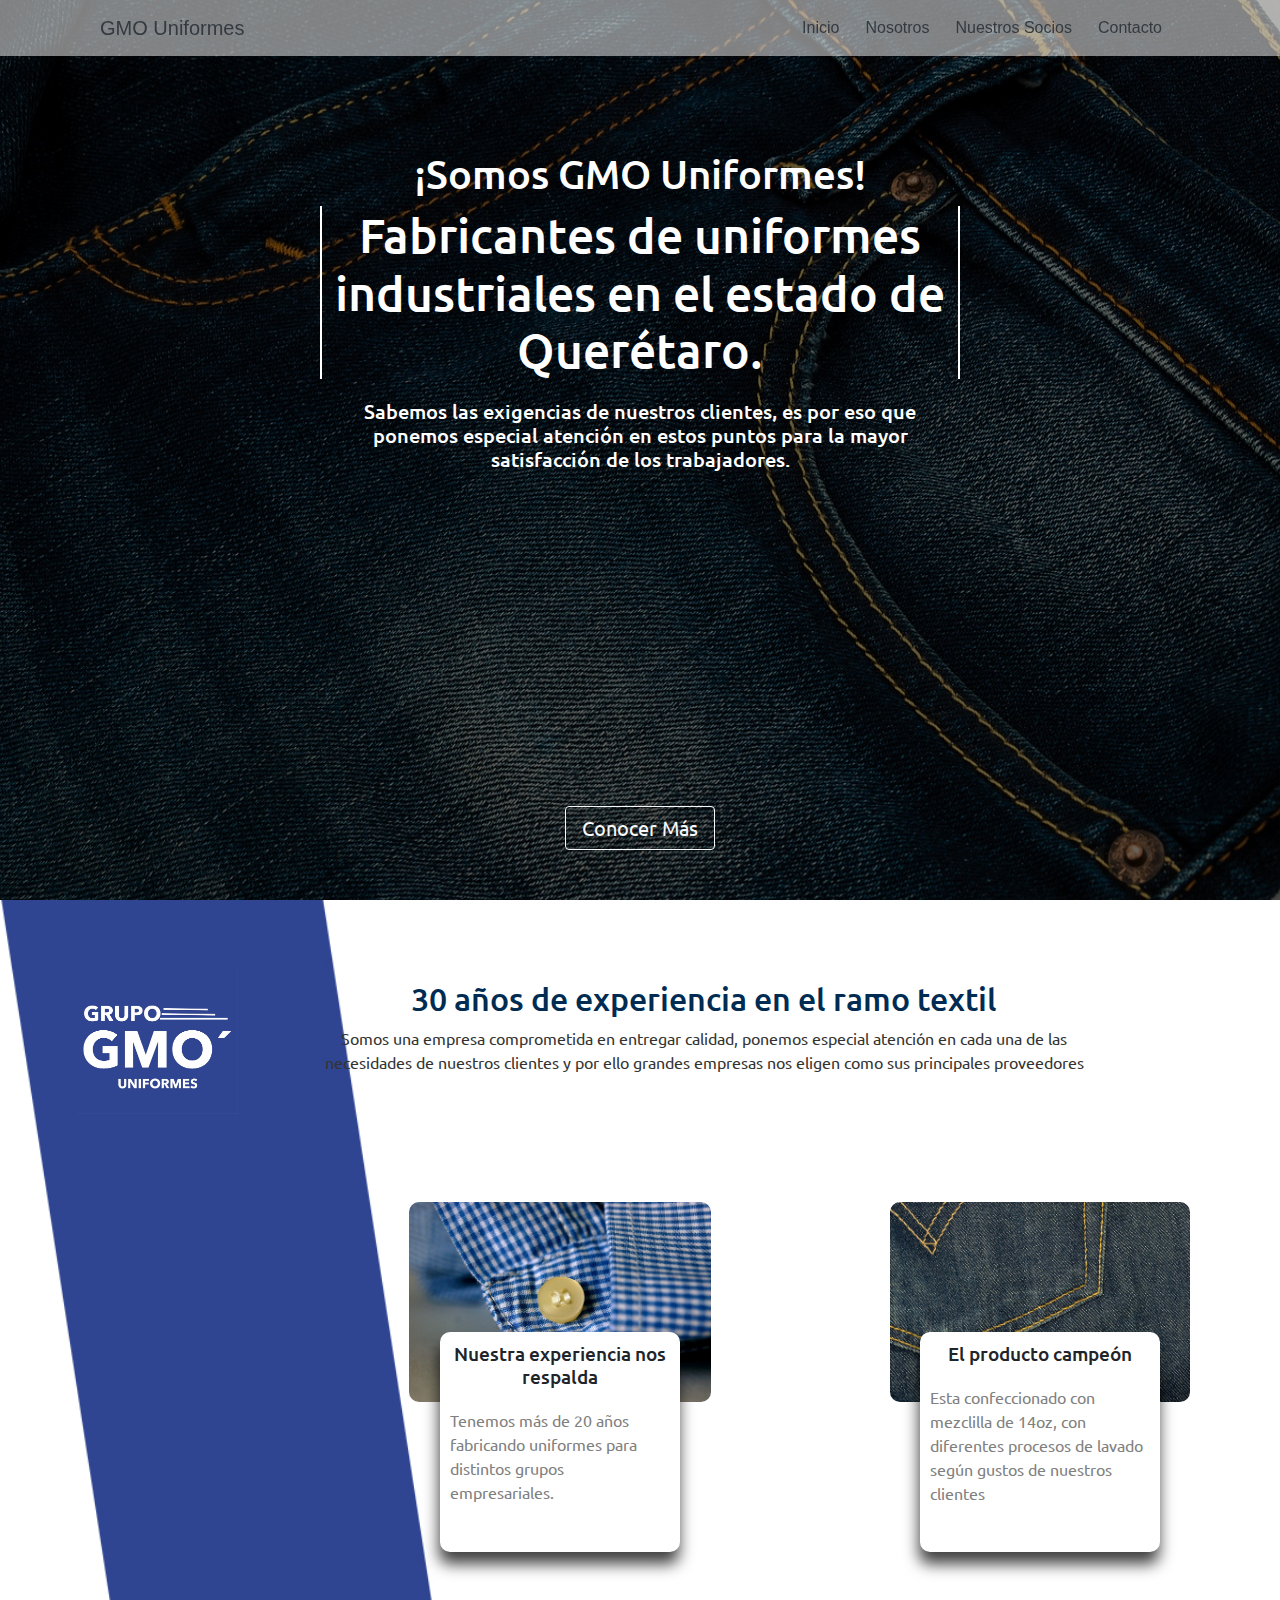
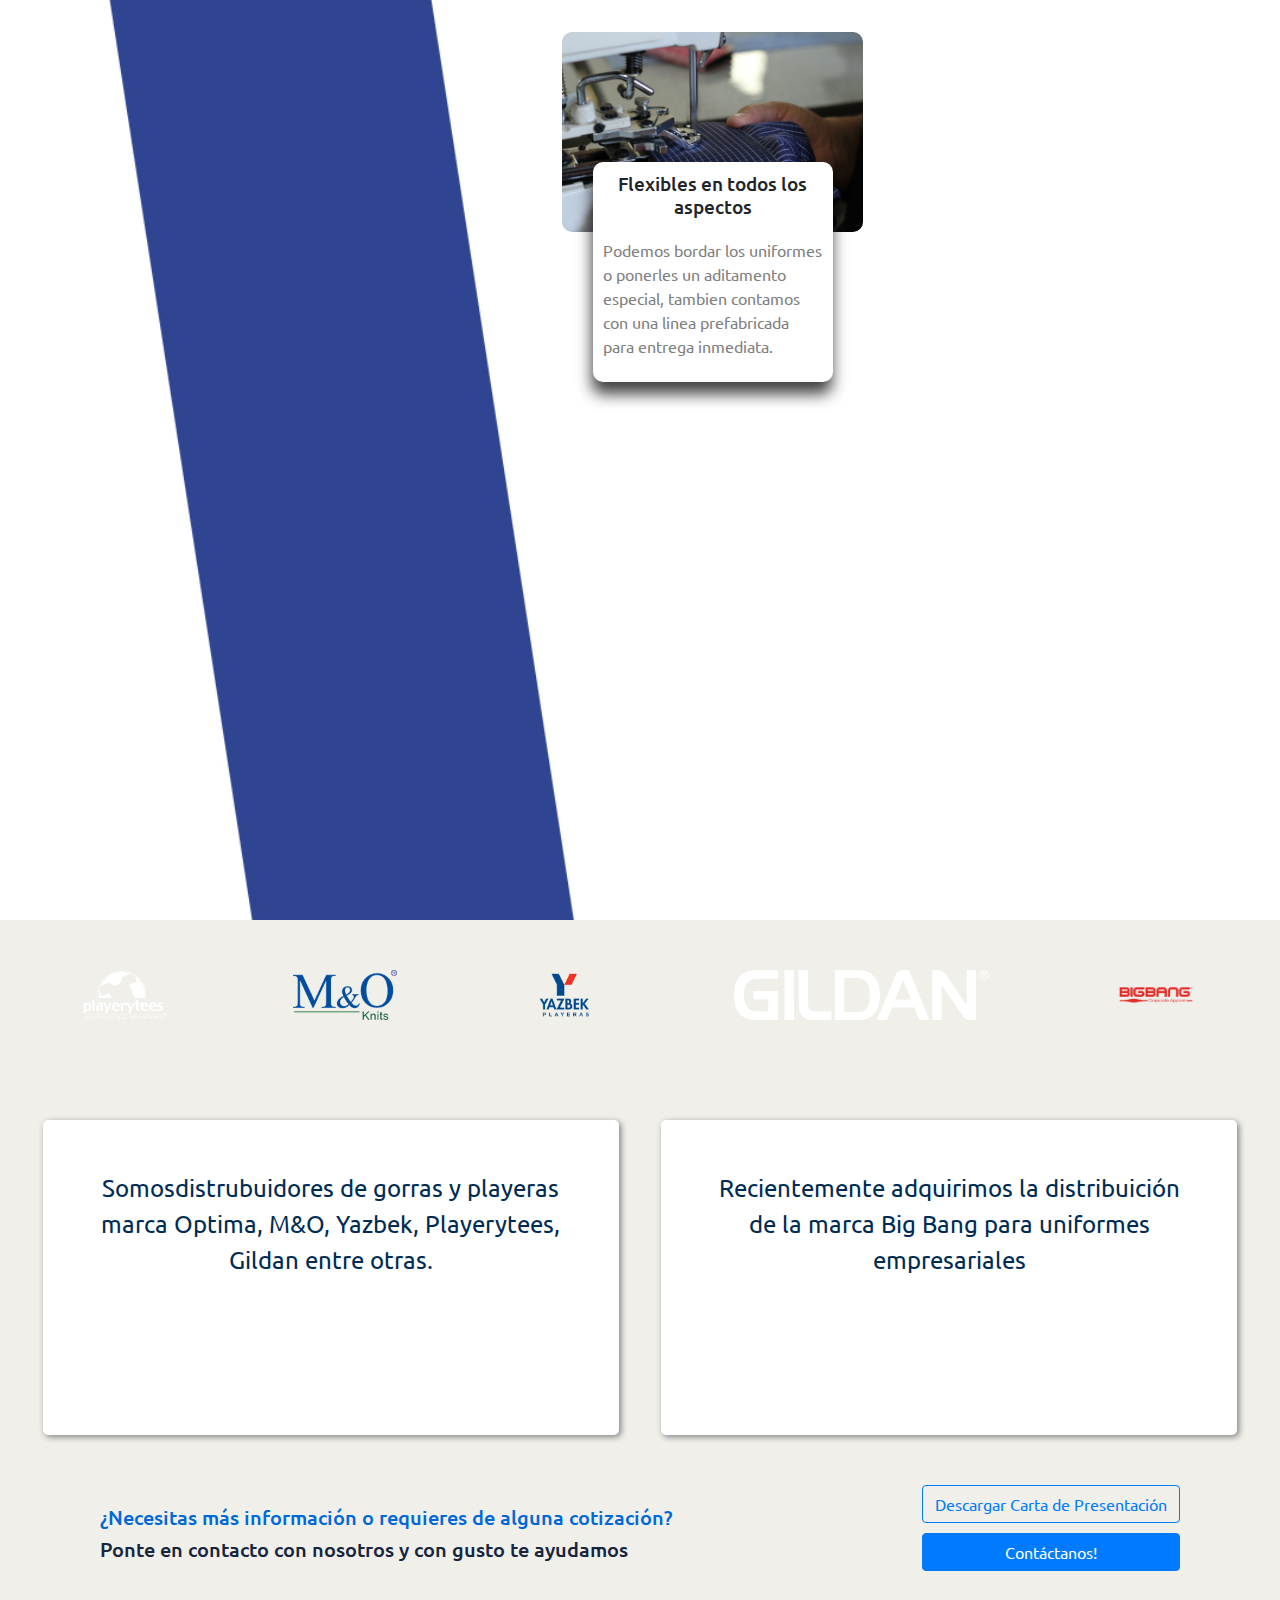
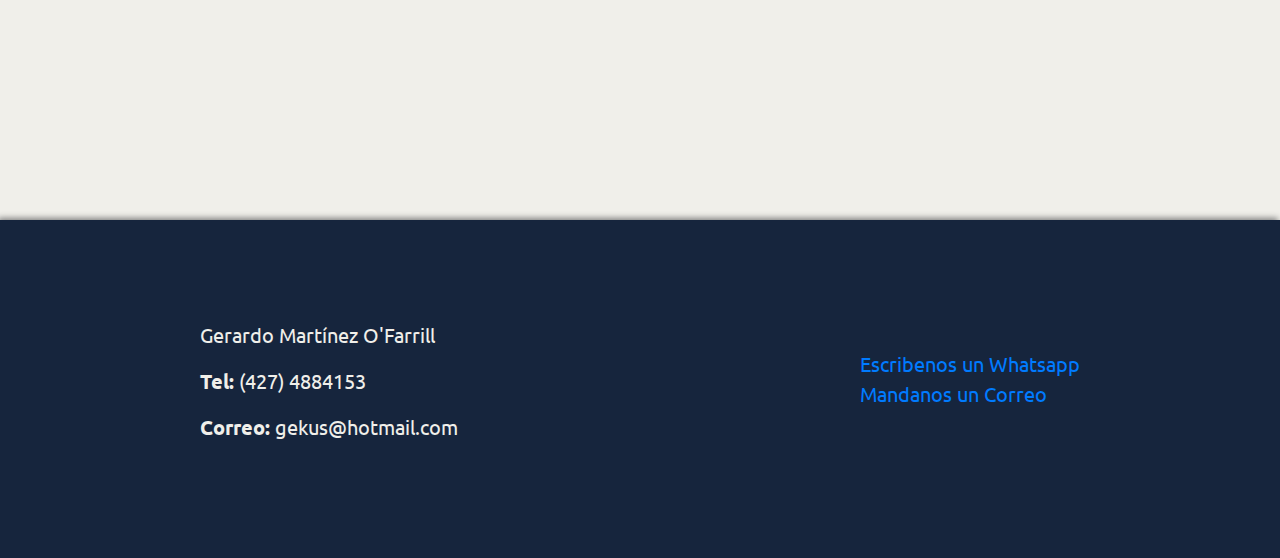
<file: index.html>
<!DOCTYPE html>
<html lang="es">

<head>
  <!-- Global site tag (gtag.js) - Google Analytics -->
<script async src="https://www.googletagmanager.com/gtag/js?id=UA-141199978-1"></script>
<script>
  window.dataLayer = window.dataLayer || [];
  function gtag(){dataLayer.push(arguments);}
  gtag('js', new Date());

  gtag('config', 'UA-141199978-1');
</script>


  <meta charset="UTF-8">
  <meta name="viewport" content="width=device-width, initial-scale=1.0">
  <meta http-equiv="X-UA-Compatible" content="ie=edge">
  <meta name="description" content="Somos una empresa con 30 años de experiencia en el ramo textil,
  fabricando uniformes industriales en Querétaro.
  Sabemos de las exigencias de nuestros clientes, en la que destacan; tiempos de entrega,
  durabilidad, comodidad y buena imagen; es por eso que ponemos especial atención en
  estos puntos para la mayor satisfacción de los trabajadores.">
  <meta name="author" content="Gerardo Martínez O'Farrill">
  <link rel="shortcut icon" href="Images/Logo2.png" />
  <!-- Bootstrap -->
  <link rel="stylesheet" href="https://stackpath.bootstrapcdn.com/bootstrap/4.3.1/css/bootstrap.min.css" integrity="sha384-ggOyR0iXCbMQv3Xipma34MD+dH/1fQ784/j6cY/iJTQUOhcWr7x9JvoRxT2MZw1T" crossorigin="anonymous">
  <!-- FontAwesome -->
  <link rel="stylesheet" href="https://use.fontawesome.com/releases/v5.8.2/css/all.css" integrity="sha384-oS3vJWv+0UjzBfQzYUhtDYW+Pj2yciDJxpsK1OYPAYjqT085Qq/1cq5FLXAZQ7Ay" crossorigin="anonymous">
  <!-- Main Stylesheet -->
  <link rel="stylesheet" href="main.css">
  <title>Uniformes Industriales Querétaro | GMO Uniformes</title>
</head>

<body>

  <!-- navbar -->
  <nav class="navbar navbar-expand-md navbar-light">
    <a class="navbar-brand text-dark" href="#">GMO Uniformes</a>
    <button class="navbar-toggler" type="button" data-toggle="collapse" data-target="#navbarNav" aria-controls="navbarNav" aria-expanded="false" aria-label="Toggle navigation">
      <span class="navbar-toggler-icon"></span>
    </button>
    <div class="collapse navbar-collapse" id="navbarNav">
      <ul class="navbar-nav ml-auto">
        <li class="nav-item active">
          <a class="nav-link text-dark" href="#">Inicio<span class="sr-only">(current)</span></a>
        </li>
        <li class="nav-item">
          <a class="nav-link text-dark" href="#nosotros">Nosotros</a>
        </li>
        <li class="nav-item">
          <a class="nav-link text-dark" href="#socios">Nuestros Socios</a>
        </li>
        <li class="nav-item">
          <a class="nav-link text-dark" href="#contacto">Contacto</a>
        </li>
      </ul>
    </div>
  </nav>

  <!-- Hero -->
  <div class="hero-img">
    <img src="Images/blue-jeans.jpg" alt="">
  </div>

  <section class="hero">

    <div class="hero-text">
      <h1>¡Somos GMO Uniformes!</h1>
      <h2>Fabricantes de uniformes industriales en el estado de Querétaro.</h2>
      <h5>
        Sabemos las exigencias de nuestros clientes,
        es por eso que ponemos especial atención en
        estos puntos para la mayor satisfacción de los trabajadores.</h5>
    </div>

    <div class="conocer">
      <a href="#nosotros" class="conocer-text btn btn-outline-light">Conocer Más
        <i class="fas fa-chevron-circle-down conocer-icon"></i>
      </a>

    </div>

  </section>

  <!-- Nosotros Section -->
  <section id="nosotros">
    <!-- Text -->
    <div class="nosotros-text">
      <h5>30 años de experiencia en el ramo textil</h5>
      <p>Somos una empresa comprometida en entregar calidad,
        ponemos especial atención en cada una de las necesidades de nuestros clientes y por
        ello grandes empresas nos eligen como sus principales proveedores</p>
    </div>

    <img class="logo-img" src="Images/Logo.jpeg" alt="gmo uniformes logo">
    <!-- Info -->
    <div class="info-box">

      <div class="container">
        <!-- row -->
        <div class="row">
          <div class="col-lg-6 col-md-6 col-sm-12 cardInfo cardInfo1">
            <img src="Images/camisa.jpg" alt="camisa industrial">
            <div class="cardInfo-text">
              <h1>Nuestra experiencia nos respalda</h1>
              <p>Tenemos más de 20 años fabricando uniformes para
                distintos grupos empresariales.</p>
            </div>

          </div>
          <div class="col-lg-6 col-md-6 col-sm-12 cardInfo cardInfo2">
            <img src="Images/mezclillaInfo.jpg" alt="uniforme industrial">
            <div class="cardInfo-text">
              <h1>El producto campeón</h1>
              <p>Esta confeccionado con mezclilla de 14oz, con diferentes procesos de
                lavado según gustos de nuestros clientes</p>
            </div>

          </div>

          <div class="col-lg-6 col-md-12 col-sm-12 cardInfo cardInfo3">
            <img src="Images/maquinaCoser.jpg" alt="fabricante de uniformes">
            <div class="cardInfo-text">
              <h1>Flexibles en todos los aspectos</h1>
              <p>Podemos bordar los uniformes o ponerles un aditamento especial, tambien contamos
                con una linea prefabricada para entrega inmediata.
              </p>
            </div>

          </div>
        </div>


      </div>

    </div>


  </section>

  <section id="socios">
    <div class="partners">
      <img src="Images/playerytees-logo.png" alt="playerytees">
      <img src="Images/mo-logotipo.png" alt="m&o">
      <img src="Images/yazbek-logo.png" alt="yazbek">
      <img src="Images/gildan_logo.png" alt="gildan">
      <img src="Images/big-bang.jpg" alt="big bang">
    </div>

    <div class="partnercards">
      <div class="sociocard">
        <p>Somosdistrubuidores de gorras y playeras marca Optima, M&O, Yazbek, Playerytees, Gildan entre otras.</p>
      </div>
      <div class="sociocard">
        <p>Recientemente adquirimos la distribuición de la marca Big Bang para uniformes empresariales</p>
      </div>
    </div>

    <div class="calltocontact">
      <div class="calltotext">
        <h2>¿Necesitas más información o requieres de alguna cotización?</h2>
        <h2>Ponte en contacto con nosotros y con gusto te ayudamos</h2>
      </div>
      <div class="calltobtns">
        <a class="btn btn-outline-primary btn-md" href="Docs/carta-presentacion-grupo-gmo.pdf">Descargar Carta de Presentación</a>
        <a class="btn btn-primary btn-md" href="#contacto">Contáctanos!</a>
      </div>
    </div>

  </section>

  <section id="contacto">
    <div class="barra-contacto">
      <div class="contact-text">
        <p>Gerardo Martínez O'Farrill</p>
        <p><strong>Tel:</strong> (427) 4884153</p>
        <p><strong>Correo:</strong> gekus@hotmail.com</p>
      </div>
      <div class="contact-tags">
        <a id="whatsapp" href="https://web.whatsapp.com/send?phone=524274884153&text=Hola%20Buenas%20Tardes,%20Me%20interesa%20saber%20mas%20acerca%20de%20los%20uniformes%20empresariales." target="_blank">Escribenos un Whatsapp</a>
        <a href="mailto:gekus@hotmail.com">Mandanos un Correo</a>
      </div>
    </div>
  </section>


  <!-- Bootstrap scripts -->
  <script src="https://code.jquery.com/jquery-3.3.1.slim.min.js" integrity="sha384-q8i/X+965DzO0rT7abK41JStQIAqVgRVzpbzo5smXKp4YfRvH+8abtTE1Pi6jizo" crossorigin="anonymous"></script>
  <script src="https://cdnjs.cloudflare.com/ajax/libs/popper.js/1.14.7/umd/popper.min.js" integrity="sha384-UO2eT0CpHqdSJQ6hJty5KVphtPhzWj9WO1clHTMGa3JDZwrnQq4sF86dIHNDz0W1" crossorigin="anonymous"></script>
  <script src="https://stackpath.bootstrapcdn.com/bootstrap/4.3.1/js/bootstrap.min.js" integrity="sha384-JjSmVgyd0p3pXB1rRibZUAYoIIy6OrQ6VrjIEaFf/nJGzIxFDsf4x0xIM+B07jRM" crossorigin="anonymous"></script>
</body>

<script>
  const whatsappLink = document.getElementById('whatsapp');

  let width = screen.width;
  let link = "https://wa.me/524274884153?text=Hola%20Buenas%20Tardes,%20Me%20interesa%20saber%20mas%20acerca%20de%20los%20uniformes%20empresariales."

  if (width < 769) {
    whatsappLink.setAttribute("href", link);
  }
</script>

</html>
</file>
<file: main.css>
@import url('https://fonts.googleapis.com/css?family=Ubuntu:400,700');

:root{
  --blueColor: #002C54;
  --darkBlue: #16253D;
  --whiteColor: #F0EFEA;
}

html{
  scroll-behavior: smooth;
}

body{
  font-family: 'Ubuntu', sans-serif;
  overflow-x: hidden;
}

nav{
  width: 100vw;
  padding-left: 100px !important;
  padding-right: 100px !important;
  font-family: 'Open Sans', sans-serif;
  position: fixed !important;
  z-index: 2 !important;
  background-color: rgba(255, 255, 255, 0.5) !important;
}

.nav-link{
  margin-right: 10px !important;
}

/* -----------Hero------------ */

.hero{
  height: 100vh;
  width: 100vw;
  background-color: var(--blueColor);
  padding-top: 100px;
  padding-bottom: 50px;
  padding-left: 50px;
  padding-right: 50px;
  display: flex;
  flex-direction: column;
  justify-content: space-between;
  align-items: center;
}

.hero-flex{
  display: flex;
  position: relative;
}

.hero-img{
  position: absolute;
  height: 100vh;
}

.hero-img img{
  height: 100%;
  position: relative;
  z-index: 0;
  filter: brightness(0.4);
  width: 100vw;
}

.hero-text{
  color: white;
  margin-top: 50px;
  position: relative;
  z-index: 1;
  width: 100vw;
  text-align: center;
  display: flex;
  justify-content: center;
  flex-direction: column;
  align-items: center;
}

.hero-text h2{
  width: 50%;
  border-left: 2px solid white;
  border-right: 2px solid white;
  margin-bottom: 20px;
  font-size: 3em;
}

.hero-text h5{
  width: 50%;
}

.conocer-text{
  font-size: 20px;
  transition: 0.5s;
  position: relative;
  z-index: 1;
  display: flex;
  flex-direction: column;
  width: 150px;
}

.conocer-text:hover{
  text-decoration: none;
}

/* --------nosotros-------- */
#nosotros{
  height: 180vh;
  width: 100vw;
  background-image: url('Images/infoWallpaper.jpg');
  background-size: cover;
  background-repeat: no-repeat;
  position: relative;
}

.nosotros-text{
  width: 60%;
  padding-top: 5em;
  margin-left: 20em;
  text-align: center;
}

.logo-img{
  position: absolute;
  height: 150px;
  top: 5vw;
  left: 6vw;
}

.nosotros-text h5{
  font-size: 2em;
  color: var(--blueColor);
}

.nosotros-text p{
  color: #333333;
}

.info-box{
  margin-top: 8em;
  padding-left: 20em;
}

.cardInfo{
  display: flex;
  flex-direction: column;
  align-items: center;
  position: relative;
}

.cardInfo3{
  padding-top: 230px;
  padding-left: 20em;
}

.cardInfo-text{
  background-color: white;
  position: absolute;
  -webkit-box-shadow: -1px 12px 15px 0px rgba(0,0,0,0.75);
  -moz-box-shadow: -1px 12px 15px 0px rgba(0,0,0,0.75);
  box-shadow: -1px 12px 15px 0px rgba(0,0,0,0.75);
  bottom: -350px;
  border-radius: 10px;
  width: 240px;
  height: 220px;
  padding: 10px;
  margin-bottom: 200px;
}

.cardInfo-text h1{
  font-size: 1.2em;
  text-align: center;
  margin-bottom: 20px;
}

.cardInfo-text p{
  color: gray;
}

.cardInfo img{
  height: 200px;
  border-radius: 10px;
}



/* -------socios--------- */

#socios{
  height: 100vh;
  width: 100vw;
  background-color: var(--whiteColor);
}

.partners{
  padding: 50px 20px;
  display: flex;
  justify-content: space-around;
  align-items: center;
}

.partners img{
  height: 50px;
}

.partnercards{
  display: flex;
  justify-content: space-evenly;
  align-items: center;
  margin-top: 50px;
}

.sociocard{
  height: 35vh;
  width: 45vw;
  background-color: white;
  box-shadow: 2px 2px 6px gray;
  border-radius: 5px;
  padding: 50px;
}

.sociocard p{
  font-size: 1.5em;
  text-align: center;
  color: var(--blueColor);
}

.calltocontact{
  display: flex;
  justify-content: space-between;
  padding: 0px 100px;
  padding-top: 50px;
}

.calltotext{
  padding-top: 20px;
}

.calltotext h2:nth-child(1){
  color: #0069D9;
  font-size: 20px;
}

.calltotext h2:nth-child(2){
  color: var(--darkBlue);
  font-size: 20px;
}

.calltobtns{
  display: flex;
  flex-direction: column;
}

.calltobtns a{
  margin-bottom: 10px;
}

/* -------------contacto------------ */

#contacto{
  background-color: var(--darkBlue);
  width: 100vw;
  box-shadow: -2px -2px 6px gray;
}

.barra-contacto{
  padding: 100px 200px;
  display: flex;
  justify-content: space-between;
  align-items: center;
}

.contact-text{
  font-size: 20px;
  color: var(--whiteColor);
}

.contact-tags{
  display: flex;
  flex-direction: column;
  font-size: 20px;
}

.contact-tags{
  margin-bottom: 20px;
}


/* --------------Responsive Design------------------- */

@media screen and (max-width: 991px){

  #nosotros{
    background-image: url('Images/responsiveInfo.jpg');
    height: 230vh;
  }

  .logo-img{
    top: 0;
    left: 0;
    height: 100px;
  }

  #socios{
    height: 130vh;
  }

  .nosotros-text{
    margin: 0;
    display: flex;
    justify-content: center;
    flex-direction: column;
    width: 100%;
    padding-left: 100px;
    padding-right: 100px;
  }

  .nosotros-text h5{
    color: lightgray;
  }

  .nosotros-text p{
    color: white;
  }

  .info-box{
    padding-left: 0;
  }

  .cardInfo3{
    padding-left: 0;
  }

  .sociocard{
    padding: 0;
    padding-top: 30px;
  }
}


@media screen and (max-height:500px){

  body{
    background-color: var(--whiteColor);
  }

  .info-box{
      margin-top: 5%;
  }

  .atributos{
    background-color: white;
  }

  #nosotros{
    background-color: white;
    margin-bottom: 15%;
  }

  .sociocard{
    font-size: 12px;
  }

  #socios{
    margin-bottom: 5%;
  }

}

@media screen and (max-height:400px){

  .hero{
    padding-top: 10px;
  }

  #nosotros{
    height: 230vh;
  }

  #socios{
    margin-bottom: 10%;
  }

  .sociocard{
    padding-top: 30px;
  }

}

@media screen and (max-height:320px){
  #nosotros{
    height: 260vh;
  }

  .ustxt-container{
    height: 28%;
  }

  #socios{
    margin-bottom: 15%;
  }
}

@media screen and (max-width:1042px){
  .hero-text{
    font-size: 0.7em;
  }

  .nosotros-text{
    font-size: 0.9em;
  }
}

@media screen and (max-width:860px){
  .hero-text{
    font-size: 0.6em;
  }

  .hero-text h5{
    font-size: 1.8em;
  }

  .nosotros-text{
    font-size: 1em;
  }

  .cardInfo{
    font-size: 1em;
  }

  .sociocard{
    font-size: 0.8em;
    padding-right: 10px;
    padding-left: 10px;
  }

  .calltocontact{
    padding-left: 50px;
    padding-right: 50px;
  }

  .calltotext h2:nth-child(1){
    font-size: 16px;
  }

  .calltotext h2:nth-child(2){
    font-size: 16px;
  }

  .calltobtns a{
    font-size: 12px;
  }

  .barra-contacto{
    padding-left: 50px;
    padding-right: 50px;
  }
}

@media screen and (max-width: 767px){

  #nosotros{
    height: 340vh;
  }

  .ustxt-container{
    height: 23%;
  }

  .cardInfo2{
    padding-top: 230px;
  }

}

@media screen and (max-width: 600px){

  .atributos{
    padding-left: 40px;
    padding-right: 40px;
  }

  #socios{
    height: 160vh;
  }

  .partners img{
    height: 35px;
    margin-top: 20px;
  }

  .partnercards{
    flex-direction: column;
    justify-content: space-between;
  }

  .sociocard{
    width: 80vw;
    display: flex;
    align-items: center;
    padding: 50px;
    margin-bottom: 20px;
  }

  .calltocontact{
    flex-direction: column;
    padding-top: 10px;
  }

  .calltotext{
    margin-bottom: 30px;
  }

  #contact{
    height: 80vh;
  }

  .barra-contacto{
    display: flex;
    flex-direction: column;
    justify-content: space-between;
    padding: 50px;
  }

  .contact-text{
    margin-bottom: 30px;
    font-size: 1em;
  }

}

@media screen and (max-width: 525px){

  .hero-text h2,
  .hero-text h5{
    width: 80%;
  }

  #nosotros{
    height: 320vh;
  }

  .info-box{
    margin-top: 5em;
  }

  .partners{
    padding-top: 0;
  }

  .nosotros-text{
    padding: 0;
    padding-top: 120px;
    padding-left: 10px;
    padding-right: 10px;
  }

  .nosotros-text h5{
    font-size: 1.5em;
  }

  .nosotros-text p{
    width: 100%;
    font-size: 1em;
  }
}

@media screen and (max-width: 430px){

  .hero{
    justify-content: space-around;
  }

  .hero-text h2{
    font-size: 2.2em;
  }

  .hero-text h5{
    font-size: 1.6em
  }

  .partners{
    display: flex;
    flex-wrap: wrap;
    padding-top: 30px;
  }

  .sociocard{
    font-size: 0.6em;
    padding: 0 20px;
  }

  #contacto{
    margin-top: 80px;
  }

  .calltotext h2:nth-child(1),
  .calltotext h2:nth-child(2){
    font-size: 14px;
  }

}
</file>
